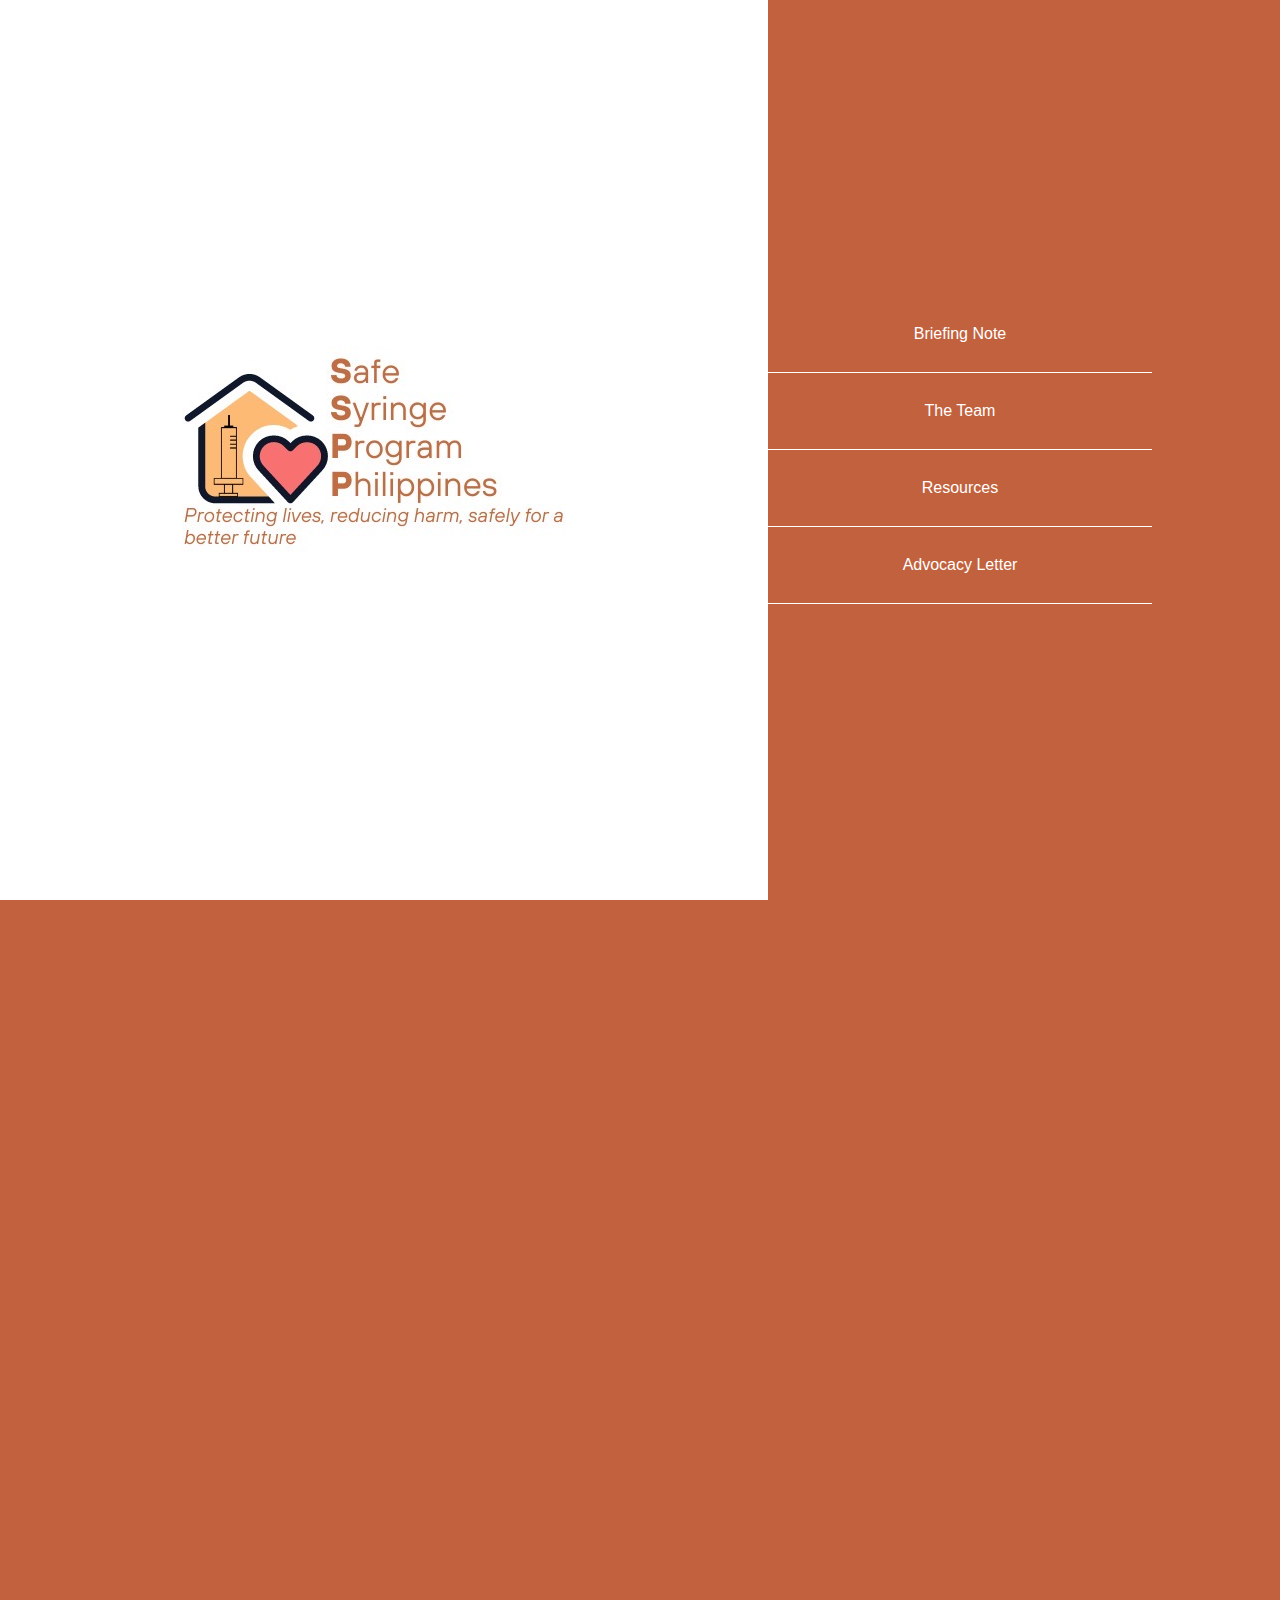
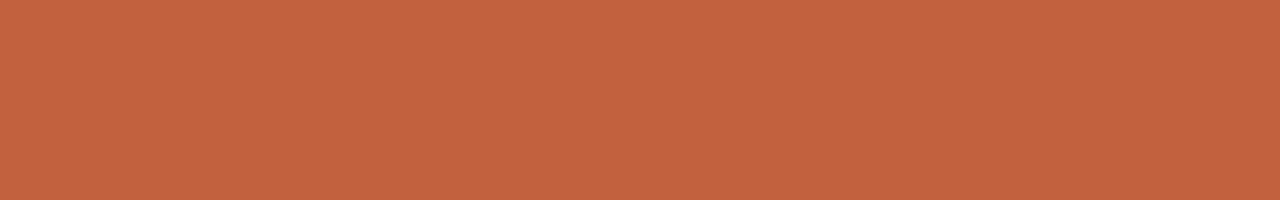
<file: sdg-website-static/index.html>
<!DOCTYPE html>
<html>
    <head>
        <title>Safe Syringe Program Philippines</title>
        <link href="./style.css" rel="stylesheet" />
    </head>

    <body>
        
        <section>
            <div class="container" id="container1">
                <img src="./logo.jpeg" />
            </div>
    
            <div class="container" id="container2">
                <div id="links">
    
                    <div class="link">
                        <a href="./proposal.html">Briefing Note</a>
                    </div>
    
                    <div class="link">
                        <a href="./team.html">The Team</a>
                    </div>
    
                    <div class="link">
                        <a href="./resources.html">Resources</a>
                    </div>
    
                    <div class="link">
                        <a href="./blog.html">Advocacy Letter</a>
                    </div>
                </div>
            </div>
        </section>

        <section>
            <div class="container" id="container3">
                <iframe src="https://www.youtube.com/embed/3QmvhlG5oIw" title="YouTube video player" frameborder="0" allow="accelerometer; autoplay; clipboard-write; encrypted-media; gyroscope; picture-in-picture; web-share" allowfullscreen></iframe>
            </div>
        </section>
    </body>
</html>
</file>
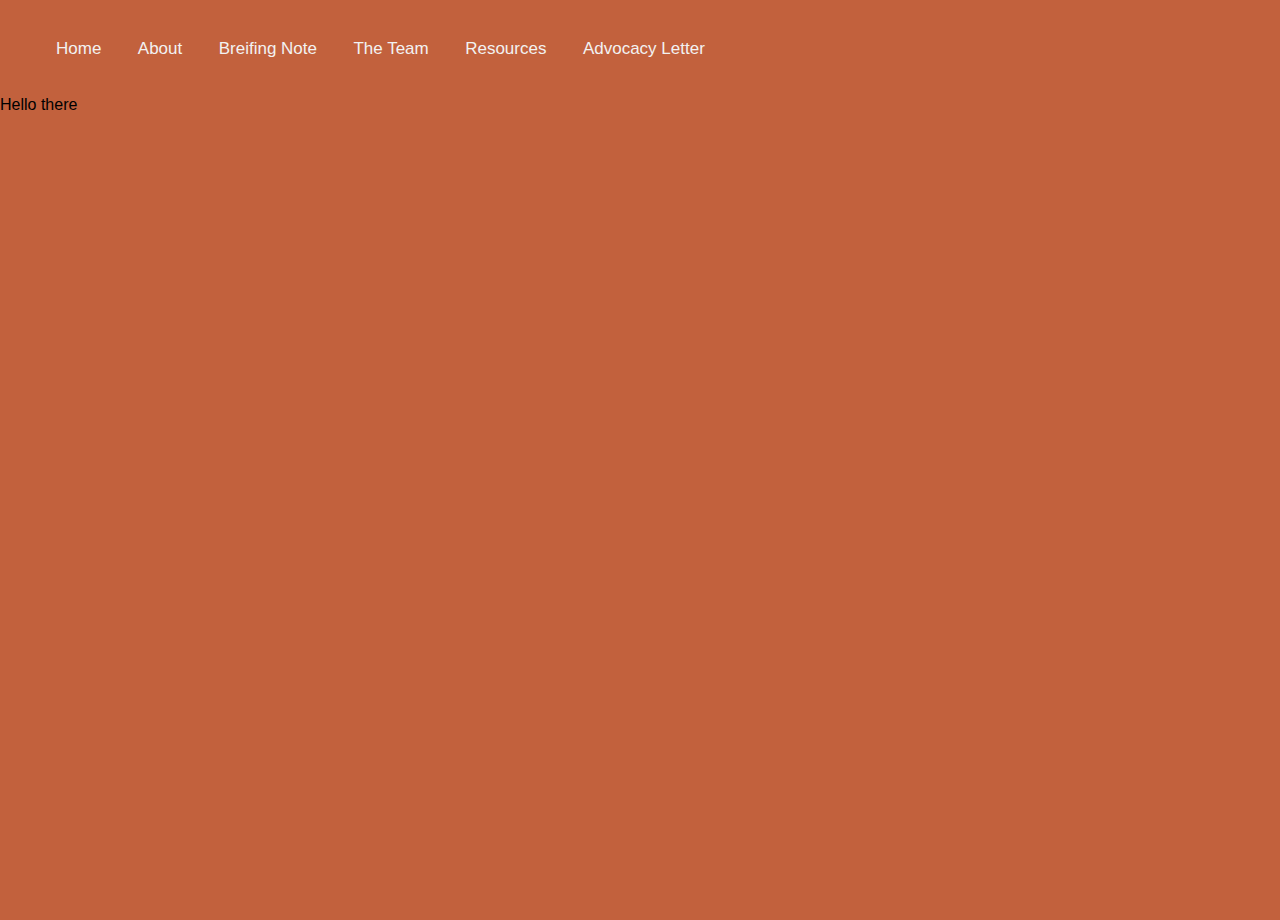
<file: sdg-website-static/about.html>
<!DOCTYPE html>
<html>
    <head>
        <title>Safe Syringe Program Philippines</title>
        <link href="./style.css" rel="stylesheet" />
    </head>

    <body>
      <div class="topnav">
        <a href="./index.html">Home</a>
        <a href="./about.html">About</a>
        <a href="./proposal.html">Breifing Note</a>
        <a href="./team.html">The Team</a>
        <a href="./resources.html">Resources</a>
        <a href="./blog.html">Advocacy Letter</a>
      </div>
  
      Hello there
    </body>

</html>
</file>
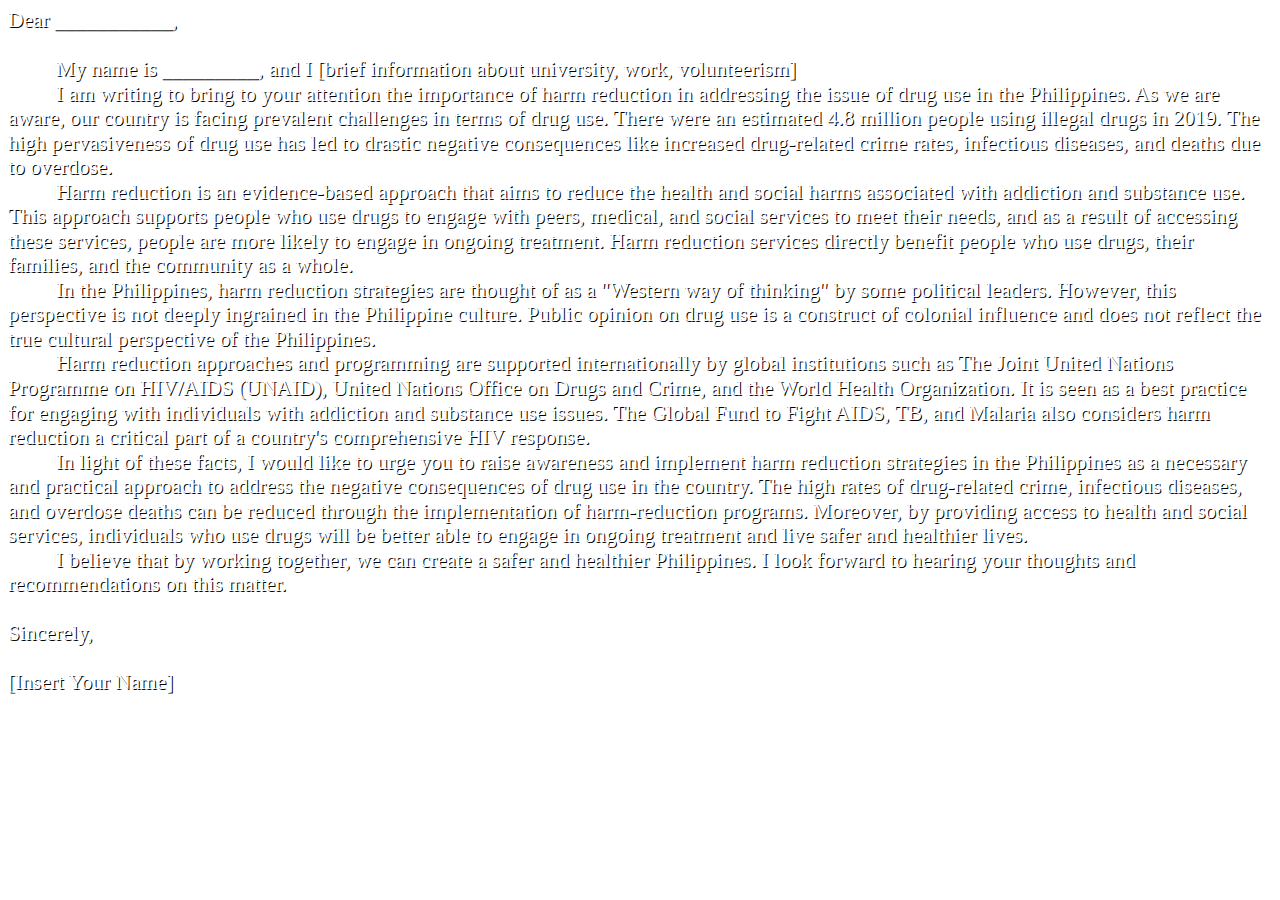
<file: sdg-website-static/Advocacy Letter.htm>
<html>

<head>
<meta http-equiv=Content-Type content="text/html; charset=windows-1252">
<meta name=Generator content="Microsoft Word 15 (filtered)">
<link href="https://fonts.cdnfonts.com/css/tt-commons" rel="stylesheet">
<style>
<!--
 /* Font Definitions */
 @import url('https://fonts.cdnfonts.com/css/tt-commons');
 @font-face
	{font-family:"Cambria Math";
	panose-1:2 4 5 3 5 4 6 3 2 4;}
 /* Style Definitions */
 p.MsoNormal, li.MsoNormal, div.MsoNormal
	{margin:0cm;
	line-height:115%;
	font-size:14.0pt;
	color: white;
	text-shadow: 1px 1px 0px black;
	font-family:"Arial",sans-serif;}
.MsoChpDefault
	{font-family:"Arial",sans-serif;}
.MsoPapDefault
	{line-height:115%;}
@page WordSection1
	{size:612.0pt 792.0pt;
	margin:72.0pt 72.0pt 72.0pt 72.0pt;}
div.WordSection1
	{page:WordSection1;}
 /* List Definitions */
 ol
	{margin-bottom:0cm;}
ul
	{margin-bottom:0cm;}
-->
</style>

</head>

<body lang=EN-CA style='word-wrap:break-word'>

<div class=WordSection1>

<p class=MsoNormal><span lang=EN style='font-size:16.0pt;line-height:115%;
font-family:"Times New Roman",serif'>Dear ___________,</span></p>

<p class=MsoNormal style='text-indent:36.0pt'><span lang=EN style='font-size:
16.0pt;line-height:115%;font-family:"Times New Roman",serif'>&nbsp;</span></p>

<p class=MsoNormal style='text-indent:36.0pt'><span lang=EN style='font-size:
16.0pt;line-height:115%;font-family:"Times New Roman",serif'>My name is
_________, and I [brief information about university, work, volunteerism]</span></p>

<p class=MsoNormal style='text-indent:36.0pt'><span lang=EN style='font-size:
16.0pt;line-height:115%;font-family:"Times New Roman",serif'>I am writing to
bring to your attention the importance of harm reduction in addressing the
issue of drug use in the Philippines. As we are aware, our country is facing
prevalent challenges in terms of drug use. There were an estimated 4.8 million
people using illegal drugs in 2019. The high pervasiveness of drug use has led
to drastic negative consequences like increased drug-related crime rates,
infectious diseases, and deaths due to overdose.</span></p>

<p class=MsoNormal style='text-indent:36.0pt'><span lang=EN style='font-size:
16.0pt;line-height:115%;font-family:"Times New Roman",serif'>Harm reduction is
an evidence-based approach that aims to reduce the health and social harms
associated with addiction and substance use. This approach supports people who
use drugs to engage with peers, medical, and social services to meet their
needs, and as a result of accessing these services, people are more likely to
engage in ongoing treatment. Harm reduction services directly benefit people
who use drugs, their families, and the community as a whole.</span></p>

<p class=MsoNormal style='text-indent:36.0pt'><span lang=EN style='font-size:
16.0pt;line-height:115%;font-family:"Times New Roman",serif'>In the
Philippines, harm reduction strategies are thought of as a "Western way of
thinking" by some political leaders. However, this perspective is not deeply
ingrained in the Philippine culture. Public opinion on drug use is a construct
of colonial influence and does not reflect the true cultural perspective of the
Philippines.</span></p>

<p class=MsoNormal style='text-indent:36.0pt'><span lang=EN style='font-size:
16.0pt;line-height:115%;font-family:"Times New Roman",serif'>Harm reduction
approaches and programming are supported internationally by global institutions
such as The Joint United Nations Programme on HIV/AIDS (UNAID), United Nations
Office on Drugs and Crime, and the World Health Organization. It is seen as a
best practice for engaging with individuals with addiction and substance use
issues. The Global Fund to Fight AIDS, TB, and Malaria also considers harm
reduction a critical part of a country's comprehensive HIV response.</span></p>

<p class=MsoNormal style='text-indent:36.0pt'><span lang=EN style='font-size:
16.0pt;line-height:115%;font-family:"Times New Roman",serif'>In light of these
facts, I would like to urge you to raise awareness and implement harm reduction
strategies in the Philippines as a necessary and practical approach to address
the negative consequences of drug use in the country. The high rates of
drug-related crime, infectious diseases, and overdose deaths can be reduced
through the implementation of harm-reduction programs. Moreover, by providing
access to health and social services, individuals who use drugs will be better
able to engage in ongoing treatment and live safer and healthier lives.</span></p>

<p class=MsoNormal style='text-indent:36.0pt'><span lang=EN style='font-size:
16.0pt;line-height:115%;font-family:"Times New Roman",serif'>I believe that by
working together, we can create a safer and healthier Philippines. I look
forward to hearing your thoughts and recommendations on this matter.</span></p>

<p class=MsoNormal><span lang=EN style='font-size:16.0pt;line-height:115%;
font-family:"Times New Roman",serif'>&nbsp;</span></p>

<p class=MsoNormal><span lang=EN style='font-size:16.0pt;line-height:115%;
font-family:"Times New Roman",serif'>Sincerely,</span></p>

<p class=MsoNormal><span lang=EN style='font-size:16.0pt;line-height:115%;
font-family:"Times New Roman",serif'>&nbsp;</span></p>

<p class=MsoNormal><span lang=EN style='font-size:16.0pt;line-height:115%;
font-family:"Times New Roman",serif'>[Insert Your Name]</span></p>

<p class=MsoNormal><span lang=EN style='font-size:12.0pt;line-height:115%;
font-family:"Times New Roman",serif'>&nbsp;</span></p>

<p class=MsoNormal><span lang=EN style='font-size:12.0pt;line-height:115%;
font-family:"Times New Roman",serif'>&nbsp;</span></p>

<p class=MsoNormal><span lang=EN>&nbsp;</span></p>

</div>

</body>

</html>
</file>
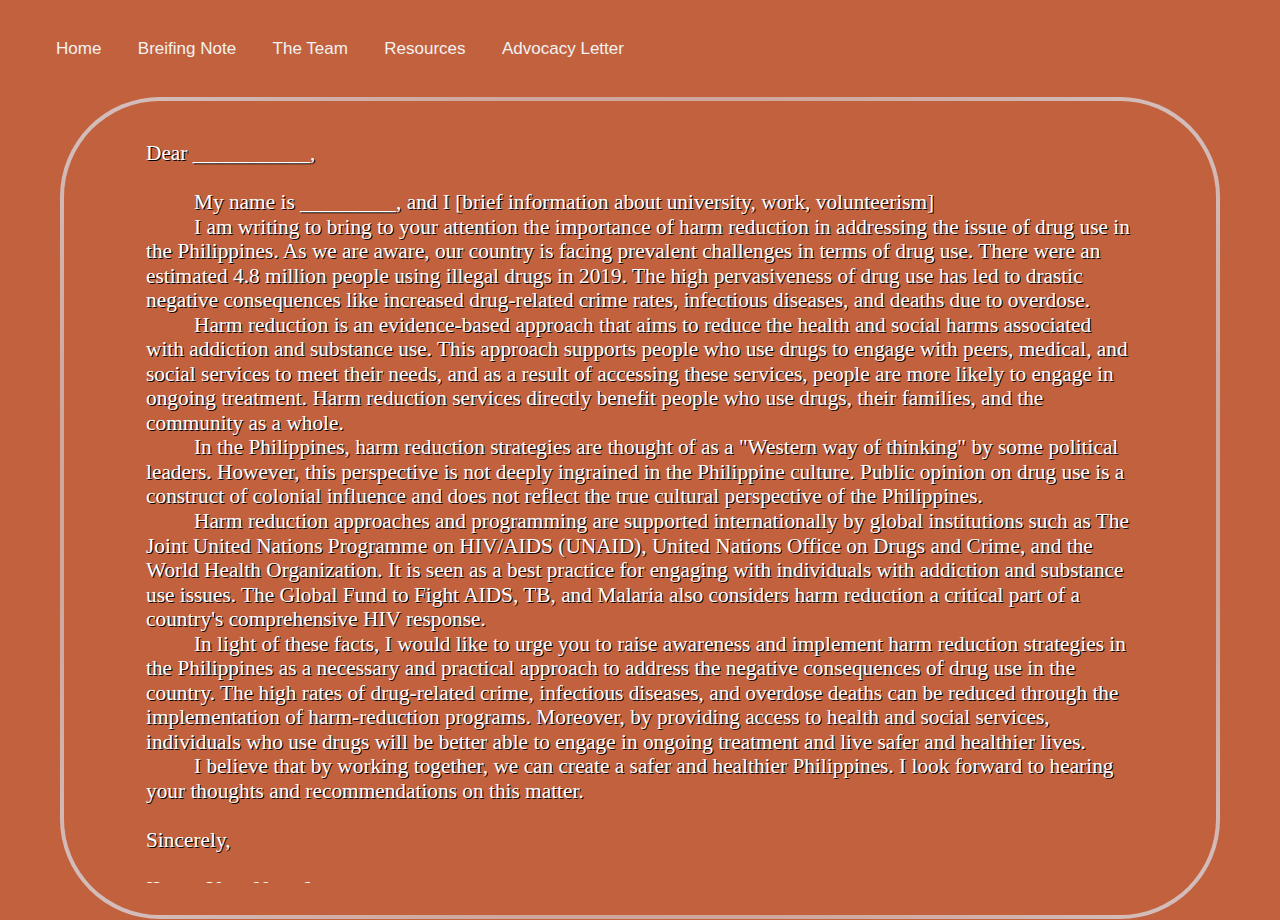
<file: sdg-website-static/blog.html>
<!DOCTYPE html>
<html>
    <head>
        <title>Safe Syringe Program Philippines</title>
        <link href="./style.css" rel="stylesheet" />
    </head>

    <body>
      <div class="topnav">
        <a href="./index.html">Home</a>
        <a href="./proposal.html">Breifing Note</a>
        <a href="./team.html">The Team</a>
        <a href="./resources.html">Resources</a>
        <a href="./blog.html">Advocacy Letter</a>
      </div>
  
      <div id="advo">
        <iframe src="./Advocacy Letter.htm" width="98%" height="750px" frameborder="0" scrolling="no"></iframe>
      </div>
    </body>

</html>
</file>
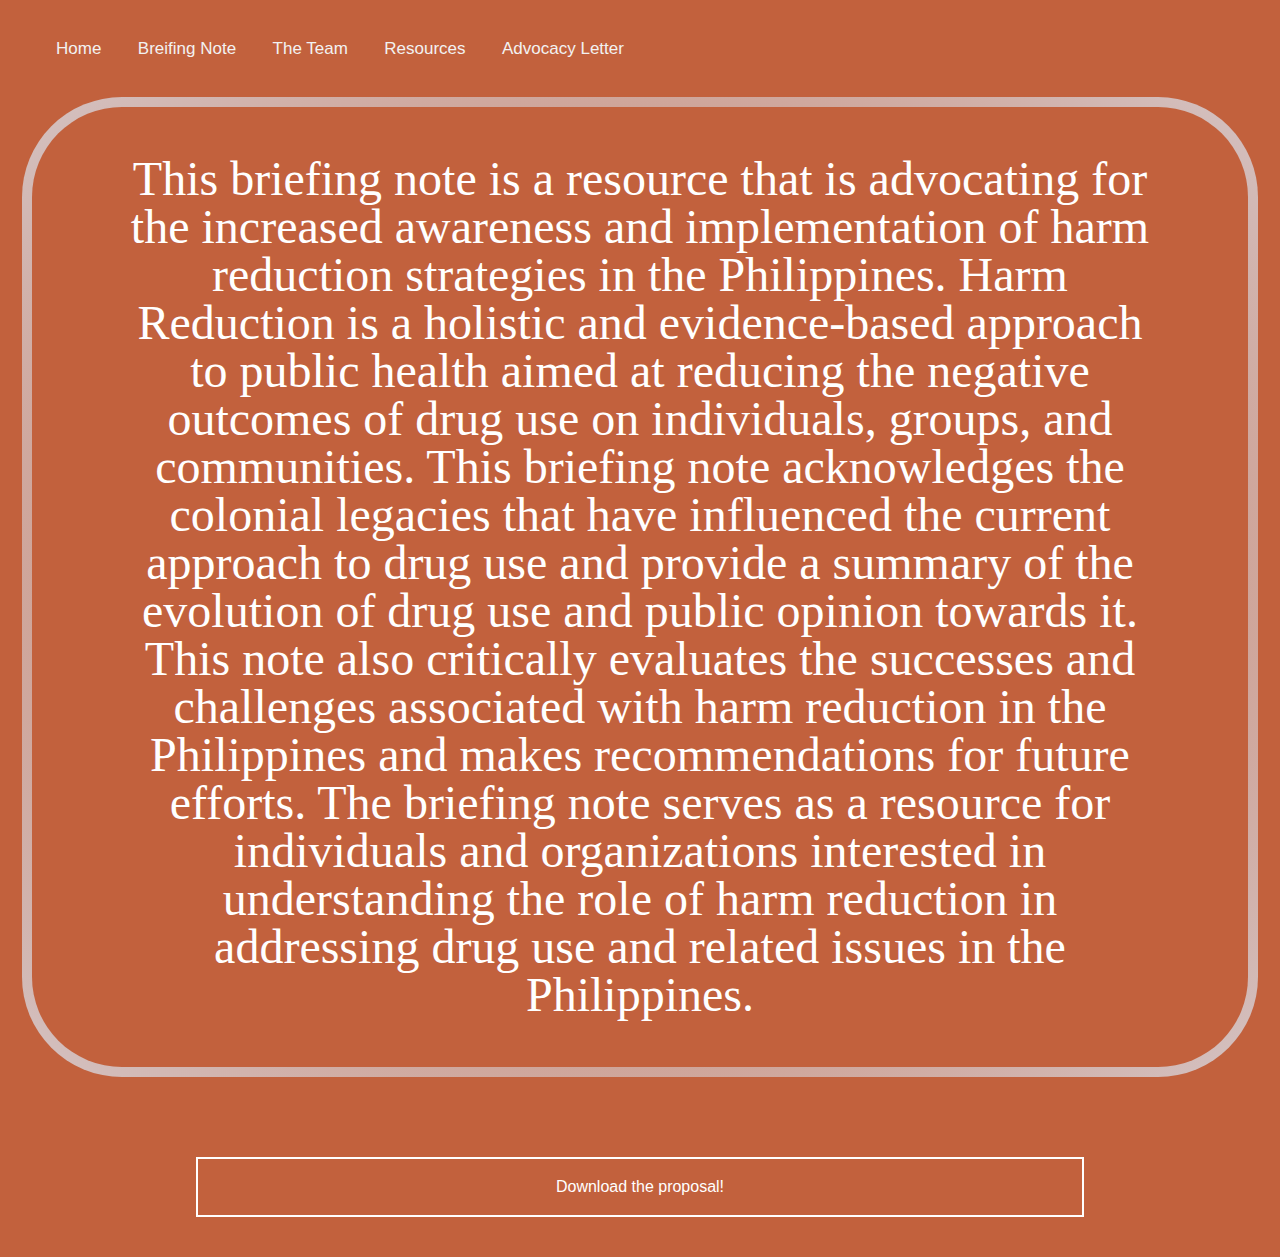
<file: sdg-website-static/proposal.html>
<!DOCTYPE html>
<html>
    <head>
        <title>Safe Syringe Program Philippines</title>
        <link href="./style.css" rel="stylesheet" />
    </head>

    <body>
      <div class="topnav">
        <a href="./index.html">Home</a>
        <a href="./proposal.html">Breifing Note</a>
        <a href="./team.html">The Team</a>
        <a href="./resources.html">Resources</a>
        <a href="./blog.html">Advocacy Letter</a>
      </div>

      
      <div id="prop">
        <p>
          This briefing note is a resource that is advocating for the increased awareness and implementation of harm reduction strategies in the Philippines. Harm Reduction is a holistic and evidence-based approach to public health aimed at reducing the negative outcomes of drug use on individuals, groups, and communities. This briefing note acknowledges the colonial legacies that have influenced the current approach to drug use and provide a summary of the evolution of drug use and public opinion towards it. This note also critically evaluates the successes and challenges associated with harm reduction in the Philippines and makes recommendations for future efforts. The briefing note serves as a resource for individuals and organizations interested in understanding the role of harm reduction in addressing drug use and related issues in the Philippines.
        </p>
      </div>

      <section>
        <a target="_blank" id="downloadLink" class="link" href="Harm Reduction in the Philippines (1).pdf">Download the proposal!</a>
      </section>
    </body>
</html>
</file>
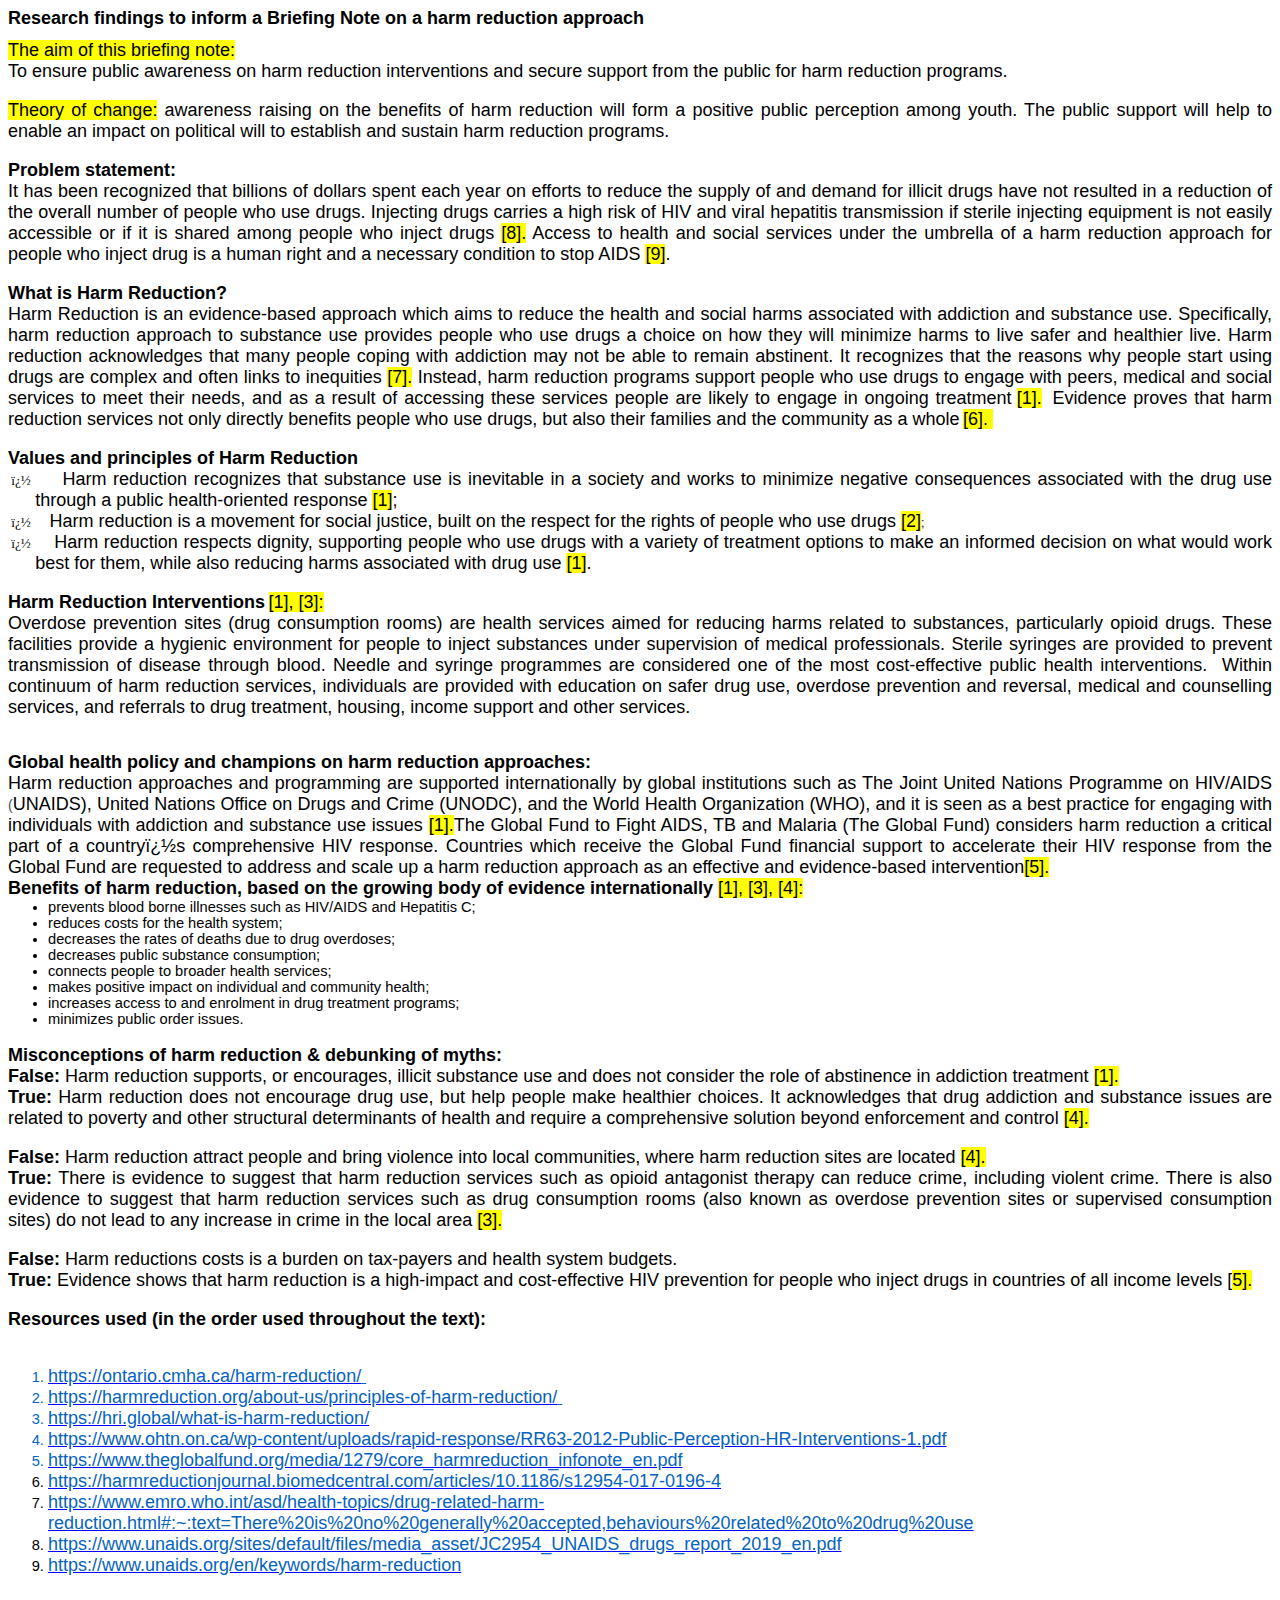
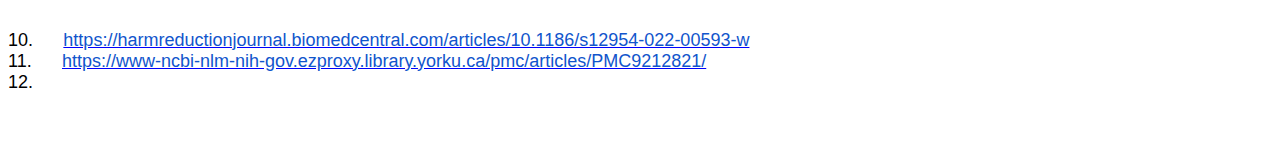
<file: sdg-website-static/snip.htm>
<html>

<head>
<meta http-equiv=Content-Type content="text/html; charset=windows-1252">
<meta name=Generator content="Microsoft Word 15 (filtered)">
<style>
<!--
 /* Font Definitions */
 @font-face
	{font-family:Wingdings;
	panose-1:5 0 0 0 0 0 0 0 0 0;}
@font-face
	{font-family:"Cambria Math";
	panose-1:2 4 5 3 5 4 6 3 2 4;}
@font-face
	{font-family:Calibri;
	panose-1:2 15 5 2 2 2 4 3 2 4;}
 /* Style Definitions */

 * {
    font-size: large;
 }
 p.MsoNormal, li.MsoNormal, div.MsoNormal
	{margin-top:0cm;
	margin-right:0cm;
	margin-bottom:8.0pt;
	margin-left:0cm;
	line-height:107%;
	font-size:11.0pt;
	font-family:"Calibri",sans-serif;}
.MsoChpDefault
	{font-family:"Calibri",sans-serif;}
.MsoPapDefault
	{margin-bottom:8.0pt;
	line-height:107%;}
@page WordSection1
	{size:612.0pt 792.0pt;
	margin:72.0pt 72.0pt 72.0pt 72.0pt;}
div.WordSection1
	{page:WordSection1;}
 /* List Definitions */
 ol
	{margin-bottom:0cm;}
ul
	{margin-bottom:0cm;}
-->
</style>

</head>

<body lang=EN-CA link=blue vlink="#954F72" style='word-wrap:break-word'>

<div class=WordSection1>

<p class=MsoNormal style='line-height:normal'><b><span style='color:black'>Research
findings to inform a Briefing Note on a harm reduction approach</span></b></p>

<p class=MsoNormal style='margin-bottom:0cm;text-align:justify;line-height:
normal'><span style='color:black;background:yellow'>The aim of this briefing
note:</span></p>

<p class=MsoNormal style='margin-bottom:0cm;text-align:justify;line-height:
normal'><span style='color:black'>To ensure public awareness on harm reduction
interventions and secure support from the public for harm reduction
programs.&nbsp;</span></p>

<p class=MsoNormal style='margin-bottom:0cm;line-height:normal'><span
style='font-size:12.0pt;font-family:"Times New Roman",serif'>&nbsp;</span></p>

<p class=MsoNormal style='margin-bottom:0cm;text-align:justify;line-height:
normal'><span style='color:black;background:yellow'>Theory of change:</span><span
style='color:black'> awareness raising on the benefits of harm reduction will
form a positive public perception among youth. The public support will help to
enable an impact on political will to establish and sustain harm reduction
programs.&nbsp;</span></p>

<p class=MsoNormal style='margin-bottom:0cm;line-height:normal'><span
style='font-size:12.0pt;font-family:"Times New Roman",serif'>&nbsp;</span></p>

<p class=MsoNormal style='margin-bottom:0cm;line-height:normal'><b><span
style='color:black'>Problem statement:</span></b></p>

<p class=MsoNormal style='margin-bottom:0cm;text-align:justify;line-height:
normal'><span style='color:black'>It has been recognized that billions of
dollars spent each year on efforts to reduce the supply of and demand for
illicit drugs have not resulted in a reduction of the overall number of people
who use drugs. Injecting drugs carries a high risk of HIV and viral hepatitis
transmission if sterile injecting equipment is not easily accessible or if it
is shared among people who inject drugs <span style='background:yellow'>[8].</span>
Access to health and social services under the umbrella of a harm reduction
approach for people who inject drug is a human right and a necessary condition
to stop AIDS <span style='background:yellow'>[9]</span>.</span></p>

<p class=MsoNormal style='margin-bottom:0cm;line-height:normal'><span
style='font-size:12.0pt;font-family:"Times New Roman",serif'>&nbsp;</span></p>

<p class=MsoNormal style='margin-bottom:0cm;line-height:normal'><b><span
style='color:black'>What is Harm Reduction?</span></b></p>

<p class=MsoNormal style='margin-bottom:0cm;text-align:justify;line-height:
normal'><span style='color:black'>Harm Reduction is an evidence-based approach
which aims to reduce the health and social harms associated with addiction and
substance use. Specifically, harm reduction approach to substance use provides
people who use drugs a choice on how they will minimize harms to live safer and
healthier live. Harm reduction acknowledges that many people coping with
addiction may not be able to remain abstinent. It recognizes that the reasons
why people start using drugs are complex and often links to inequities <span
style='background:yellow'>[7].</span> Instead, harm reduction programs support
people who use drugs to engage with peers, medical and social services to meet
their needs, and as a result of accessing these services people are likely to
engage in ongoing treatment</span><span style='font-size:9.5pt;font-family:
"Arial",sans-serif;color:black'> </span><span style='color:black;background:
yellow'>[1].</span><span style='font-size:9.5pt;font-family:"Arial",sans-serif;
color:black'>&nbsp; </span><span style='color:black'>Evidence proves that harm
reduction services not only directly benefits people who use drugs, but also
their families and the community as a whole</span><span style='font-size:9.5pt;
font-family:"Arial",sans-serif;color:black'> </span><span style='color:black;
background:yellow'>[6].&nbsp;</span></p>

<p class=MsoNormal style='margin-bottom:0cm;line-height:normal'><span
style='font-size:12.0pt;font-family:"Times New Roman",serif'>&nbsp;</span></p>

<p class=MsoNormal style='margin-bottom:0cm;line-height:normal'><b><span
style='color:black'>Values and principles of Harm Reduction</span></b><span
style='font-size:9.5pt;font-family:"Arial",sans-serif;color:black'>&nbsp;</span></p>

<p class=MsoNormal style='margin-top:0cm;margin-right:0cm;margin-bottom:0cm;
margin-left:20.4pt;text-align:justify;text-indent:-18.0pt;line-height:normal;
vertical-align:baseline'><span style='font-size:10.0pt;font-family:Symbol;
color:black'>�<span style='font:7.0pt "Times New Roman"'>&nbsp;&nbsp;&nbsp;&nbsp;&nbsp;&nbsp;&nbsp;
</span></span><span style='color:black'>Harm reduction recognizes that
substance use is inevitable in a society and works to minimize negative
consequences associated with the drug use through a public health-oriented
response <span style='background:yellow'>[1]</span>;</span></p>

<p class=MsoNormal style='margin-top:0cm;margin-right:0cm;margin-bottom:0cm;
margin-left:20.4pt;text-align:justify;text-indent:-18.0pt;line-height:normal;
vertical-align:baseline'><span style='font-size:10.0pt;font-family:Symbol;
color:black'>�<span style='font:7.0pt "Times New Roman"'>&nbsp;&nbsp;&nbsp;&nbsp;&nbsp;&nbsp;&nbsp;
</span></span><span style='color:black'>Harm reduction is a movement for social
justice, built on the respect for the rights of people who use drugs <span
style='background:yellow'>[2]</span></span><span style='font-size:9.5pt;
font-family:"Arial",sans-serif;color:black'>;&nbsp;</span></p>

<p class=MsoNormal style='margin-top:0cm;margin-right:0cm;margin-bottom:0cm;
margin-left:20.4pt;text-align:justify;text-indent:-18.0pt;line-height:normal;
vertical-align:baseline'><span style='font-size:10.0pt;font-family:Symbol;
color:black'>�<span style='font:7.0pt "Times New Roman"'>&nbsp;&nbsp;&nbsp;&nbsp;&nbsp;&nbsp;&nbsp;
</span></span><span style='color:black'>Harm reduction respects dignity,
supporting people who use drugs with a variety of treatment options to make an
informed decision on what would work best for them, while also reducing harms
associated with drug use <span style='background:yellow'>[1]</span>.</span></p>

<p class=MsoNormal style='margin-bottom:0cm;line-height:normal'><span
style='font-size:12.0pt;font-family:"Times New Roman",serif'>&nbsp;</span></p>

<p class=MsoNormal style='margin-bottom:0cm;line-height:normal'><b><span
style='color:black'>Harm Reduction Interventions</span></b><span
style='font-size:9.5pt;font-family:"Arial",sans-serif;color:black'> </span><span
style='color:black;background:yellow'>[1], [3]:</span></p>

<p class=MsoNormal style='margin-bottom:0cm;text-align:justify;line-height:
normal'><span style='color:black'>Overdose prevention sites (drug consumption
rooms) are health services aimed for reducing harms related to substances,
particularly opioid drugs. These facilities provide a hygienic environment for
people to inject substances under supervision of medical professionals. Sterile
syringes are provided to prevent transmission of disease through blood. Needle
and syringe programmes are considered one of the most cost-effective public
health interventions.&nbsp; Within continuum of harm reduction services,
individuals are provided with education on safer drug use, overdose prevention
and reversal, medical and counselling services, and referrals to drug
treatment, housing, income support and other services.&nbsp;</span></p>

<p class=MsoNormal style='margin-bottom:12.0pt;line-height:normal'><span
style='font-size:12.0pt;font-family:"Times New Roman",serif'>&nbsp;</span></p>

<p class=MsoNormal style='margin-bottom:0cm;text-align:justify;line-height:
normal'><b><span style='color:black'>Global health policy and champions on harm
reduction approaches:</span></b></p>

<p class=MsoNormal style='margin-bottom:0cm;text-align:justify;line-height:
normal;background:white'><span style='color:black'>Harm reduction approaches
and programming are supported internationally by global institutions such as
The Joint United Nations Programme on HIV/AIDS</span><span style='font-size:
10.5pt;font-family:"Arial",sans-serif;color:#4D5156;background:white'> (</span><span
style='color:black'>UNAIDS), United Nations Office on Drugs and Crime (UNODC),
and the World Health Organization (WHO), and it is seen as a best practice for
engaging with individuals with addiction and substance use issues <span
style='background:yellow'>[1].</span>The Global Fund to Fight AIDS, TB and
Malaria (The Global Fund) considers harm reduction a critical part of a
country�s comprehensive HIV response. Countries which receive the Global Fund
financial support to accelerate their HIV response from the Global Fund are
requested to address and scale up a harm reduction approach as an effective and
evidence-based intervention<span style='background:yellow'>[5].</span></span></p>

<p class=MsoNormal style='margin-bottom:0cm;line-height:normal'><b><span
style='color:black'>Benefits of harm reduction, based on the growing body of
evidence internationally </span></b><span style='color:black;background:yellow'>[1],
[3], [4]:</span></p>

<ul style='margin-top:0cm' type=disc>
 <li class=MsoNormal style='color:black;margin-bottom:0cm;line-height:normal;
     vertical-align:baseline'>prevents blood borne illnesses such as HIV/AIDS
     and Hepatitis C;</li>
 <li class=MsoNormal style='color:black;margin-bottom:0cm;line-height:normal;
     vertical-align:baseline'>reduces costs for the health system;</li>
 <li class=MsoNormal style='color:black;margin-bottom:0cm;line-height:normal;
     vertical-align:baseline'>decreases the rates of deaths due to drug
     overdoses;</li>
 <li class=MsoNormal style='color:black;margin-bottom:0cm;line-height:normal;
     vertical-align:baseline'>decreases public substance consumption;</li>
 <li class=MsoNormal style='color:black;margin-bottom:0cm;line-height:normal;
     vertical-align:baseline'>connects people to broader health services;</li>
 <li class=MsoNormal style='color:black;margin-bottom:0cm;line-height:normal;
     vertical-align:baseline'>makes positive impact on individual and community
     health;</li>
 <li class=MsoNormal style='color:black;margin-bottom:0cm;line-height:normal;
     vertical-align:baseline'>increases access to and enrolment in drug
     treatment programs;</li>
 <li class=MsoNormal style='color:black;margin-bottom:0cm;line-height:normal;
     vertical-align:baseline'>minimizes public order issues.</li>
</ul>

<p class=MsoNormal style='margin-bottom:0cm;line-height:normal'><span
style='font-size:12.0pt;font-family:"Times New Roman",serif'>&nbsp;</span></p>

<p class=MsoNormal style='margin-bottom:0cm;line-height:normal'><b><span
style='color:black'>Misconceptions of harm reduction &amp; debunking of myths:</span></b></p>

<p class=MsoNormal style='margin-bottom:0cm;text-align:justify;line-height:
normal'><b><span style='color:black'>False:</span></b><span style='color:black'>
Harm reduction supports, or encourages, illicit substance use and does not
consider the role of abstinence in addiction treatment <span style='background:
yellow'>[1].</span>&nbsp;</span></p>

<p class=MsoNormal style='margin-bottom:0cm;text-align:justify;line-height:
normal'><b><span style='color:black'>True:</span></b><span style='color:black'>
Harm reduction does not encourage drug use, but help people make healthier
choices. It acknowledges that drug addiction and substance issues are related
to poverty and other structural determinants of health and require a
comprehensive solution beyond enforcement and control <span style='background:
yellow'>[4].</span>&nbsp;</span></p>

<p class=MsoNormal style='margin-bottom:0cm;line-height:normal'><span
style='font-size:12.0pt;font-family:"Times New Roman",serif'>&nbsp;</span></p>

<p class=MsoNormal style='margin-bottom:0cm;text-align:justify;line-height:
normal'><b><span style='color:black'>False:</span></b><span style='color:black'>
Harm reduction attract people and bring violence into local communities, where
harm reduction sites are located<b> </b><span style='background:yellow'>[4].</span><b>&nbsp;</b></span></p>

<p class=MsoNormal style='margin-bottom:0cm;text-align:justify;line-height:
normal'><b><span style='color:black'>True:</span></b><span style='color:black'>
There is evidence to suggest that harm reduction services such as opioid
antagonist therapy can reduce crime, including violent crime. There is also
evidence to suggest that harm reduction services such as drug consumption rooms
(also known as overdose prevention sites or supervised consumption sites) do not
lead to any increase in crime in the local area <span style='background:yellow'>[3].</span></span></p>

<p class=MsoNormal style='margin-bottom:0cm;line-height:normal'><span
style='font-size:12.0pt;font-family:"Times New Roman",serif'>&nbsp;</span></p>

<p class=MsoNormal style='margin-bottom:0cm;text-align:justify;line-height:
normal'><b><span style='color:black'>False:</span></b><span style='color:black'>
Harm reductions costs is a burden on tax-payers and health system
budgets.&nbsp;</span></p>

<p class=MsoNormal style='margin-bottom:0cm;text-align:justify;line-height:
normal'><b><span style='color:black'>True:</span></b><span style='color:black'>
Evidence shows that harm reduction is a high-impact and cost-effective HIV
prevention for people who inject drugs in countries of all income levels [<span
style='background:yellow'>5].</span></span></p>

<p class=MsoNormal style='margin-bottom:0cm;line-height:normal'><span
style='font-size:12.0pt;font-family:"Times New Roman",serif'>&nbsp;</span></p>

<p class=MsoNormal style='margin-bottom:0cm;line-height:normal'><b><span
style='color:black'>Resources used (in the order used throughout the text):</span></b></p>

<p class=MsoNormal style='margin-bottom:0cm;line-height:normal'><span
style='font-size:12.0pt;font-family:"Times New Roman",serif'><br>
<br>
</span></p>

<ol style='margin-top:0cm' start=1 type=1>
 <li class=MsoNormal style='color:#0563C1;margin-bottom:0cm;line-height:normal;
     vertical-align:baseline'><span style='color:windowtext'><a
     href="https://ontario.cmha.ca/harm-reduction/"><span style='color:#0563C1'>https://ontario.cmha.ca/harm-reduction/</span></a></span><u>&nbsp;</u></li>
 <li class=MsoNormal style='color:#0563C1;margin-bottom:0cm;line-height:normal;
     vertical-align:baseline'><span style='color:windowtext'><a
     href="https://harmreduction.org/about-us/principles-of-harm-reduction/"><span
     style='color:#0563C1'>https://harmreduction.org/about-us/principles-of-harm-reduction/</span></a></span><u>&nbsp;</u></li>
 <li class=MsoNormal style='color:#0563C1;margin-bottom:0cm;line-height:normal;
     vertical-align:baseline'><span style='color:windowtext'><a
     href="https://hri.global/what-is-harm-reduction/"><span style='color:#0563C1'>https://hri.global/what-is-harm-reduction/</span></a></span></li>
 <li class=MsoNormal style='color:#0563C1;margin-bottom:0cm;line-height:normal;
     vertical-align:baseline'><span style='color:windowtext'><a
     href="https://www.ohtn.on.ca/wp-content/uploads/rapid-response/RR63-2012-Public-Perception-HR-Interventions-1.pdf"><span
     style='color:#0563C1'>https://www.ohtn.on.ca/wp-content/uploads/rapid-response/RR63-2012-Public-Perception-HR-Interventions-1.pdf</span></a></span></li>
 <li class=MsoNormal style='color:#0563C1;margin-bottom:0cm;line-height:normal;
     vertical-align:baseline'><span style='color:windowtext'><a
     href="https://www.theglobalfund.org/media/1279/core_harmreduction_infonote_en.pdf"><span
     style='color:#0563C1'>https://www.theglobalfund.org/media/1279/core_harmreduction_infonote_en.pdf</span></a></span></li>
 <li class=MsoNormal style='color:black;margin-bottom:0cm;line-height:normal;
     vertical-align:baseline'><span style='color:windowtext'><a
     href="https://harmreductionjournal.biomedcentral.com/articles/10.1186/s12954-017-0196-4"><span
     style='color:#0563C1'>https://harmreductionjournal.biomedcentral.com/articles/10.1186/s12954-017-0196-4</span></a></span></li>
 <li class=MsoNormal style='color:black;margin-bottom:0cm;line-height:normal;
     vertical-align:baseline'><span style='color:windowtext'><a
     href="https://www.emro.who.int/asd/health-topics/drug-related-harm-reduction.html#:~:text=There%20is%20no%20generally%20accepted,behaviours%20related%20to%20drug%20use"><span
     style='color:#0563C1'>https://www.emro.who.int/asd/health-topics/drug-related-harm-reduction.html#:~:text=There%20is%20no%20generally%20accepted,behaviours%20related%20to%20drug%20use</span></a></span>&nbsp;</li>
 <li class=MsoNormal style='color:black;margin-bottom:0cm;line-height:normal;
     vertical-align:baseline'><span style='color:windowtext'><a
     href="https://www.unaids.org/sites/default/files/media_asset/JC2954_UNAIDS_drugs_report_2019_en.pdf"><span
     style='color:#0563C1'>https://www.unaids.org/sites/default/files/media_asset/JC2954_UNAIDS_drugs_report_2019_en.pdf</span></a></span>&nbsp;</li>
 <li class=MsoNormal style='color:black;margin-bottom:0cm;line-height:normal;
     vertical-align:baseline'><span style='color:windowtext'><a
     href="https://www.unaids.org/en/keywords/harm-reduction"><span
     style='color:#0563C1'>https://www.unaids.org/en/keywords/harm-reduction</span></a></span>&nbsp;</li>
</ol>

<p class=MsoNormal style='margin-bottom:0cm;line-height:normal'><span
style='font-size:12.0pt;font-family:"Times New Roman",serif'><br>
<br>
<br>
</span></p>

<p class=MsoNormal style='margin:0cm;text-indent:0cm;line-height:normal;
vertical-align:baseline'><span style='color:black'>10.<span style='font:7.0pt "Times New Roman"'>&nbsp;&nbsp;&nbsp;&nbsp;&nbsp;&nbsp;&nbsp;&nbsp;&nbsp;&nbsp;&nbsp;&nbsp;
</span></span><a
href="https://harmreductionjournal.biomedcentral.com/articles/10.1186/s12954-022-00593-w"><span
style='color:#1155CC'>https://harmreductionjournal.biomedcentral.com/articles/10.1186/s12954-022-00593-w</span></a></p>

<p class=MsoNormal style='margin:0cm;text-indent:0cm;line-height:normal;
vertical-align:baseline'><span style='color:black'>11.<span style='font:7.0pt "Times New Roman"'>&nbsp;&nbsp;&nbsp;&nbsp;&nbsp;&nbsp;&nbsp;&nbsp;&nbsp;&nbsp;&nbsp;&nbsp;
</span></span><a
href="https://www-ncbi-nlm-nih-gov.ezproxy.library.yorku.ca/pmc/articles/PMC9212821/"><span
style='color:#1155CC'>https://www-ncbi-nlm-nih-gov.ezproxy.library.yorku.ca/pmc/articles/PMC9212821/</span></a></p>

<p class=MsoNormal style='margin-left:0cm;text-indent:0cm;line-height:normal;
vertical-align:baseline'><span style='color:black'>12.<span style='font:7.0pt "Times New Roman"'>&nbsp;&nbsp;&nbsp;&nbsp;&nbsp;&nbsp;&nbsp;&nbsp;&nbsp;&nbsp;&nbsp;&nbsp;
</span></span><span style='color:black'>&nbsp;</span></p>

<p class=MsoNormal><span style='font-size:12.0pt;line-height:107%;font-family:
"Times New Roman",serif'><br>
<br>
</span></p>

</div>

</body>

</html>
</file>
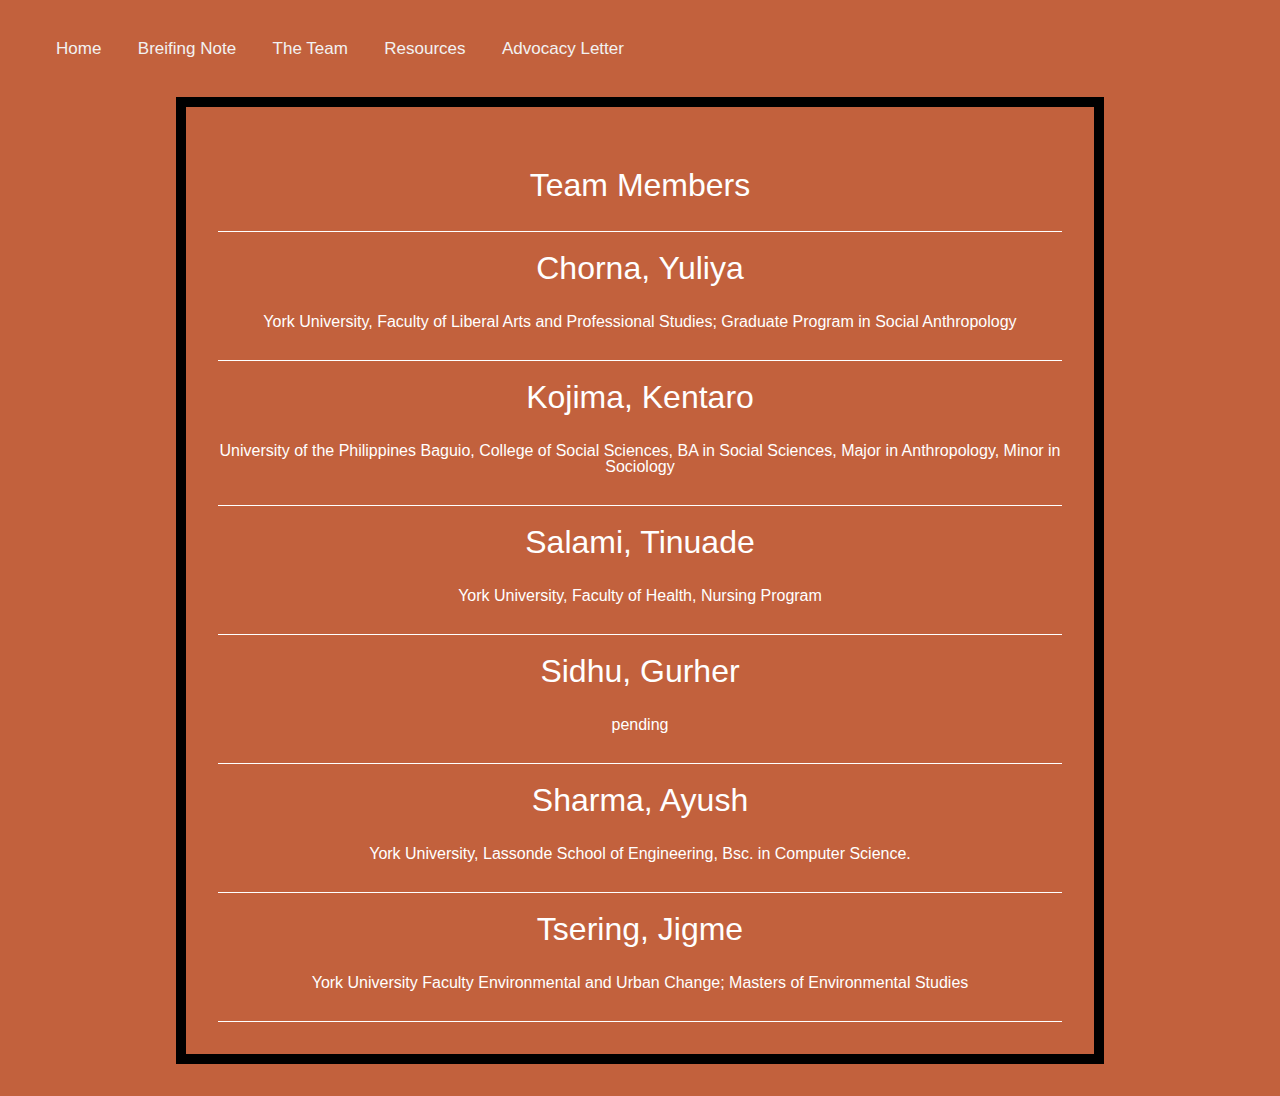
<file: sdg-website-static/team.html>
<!DOCTYPE html>
<html>
    <head>
        <title>Safe Syringe Program Philippines</title>
        <link href="./style.css" rel="stylesheet" />
    </head>

    <div class="topnav">
      <a href="./index.html">Home</a>
      <a href="./proposal.html">Breifing Note</a>
      <a href="./team.html">The Team</a>
      <a href="./resources.html">Resources</a>
      <a href="./blog.html">Advocacy Letter</a>
    </div>

    <div id="members">
      <h2 class="link">Team Members</h2>
      
      <div>
        <h3 class="stdName">
          Chorna, Yuliya
        </h3>

        <p class="insInfo">
          York University, Faculty of Liberal Arts and Professional Studies; Graduate Program in Social Anthropology
        </p>
      </div>

      <div>
        <h3 class="stdName">
          Kojima, Kentaro
        </h3>

        <p class="insInfo">
          University of the Philippines Baguio, College of Social Sciences, BA in Social Sciences, Major in Anthropology, Minor in Sociology
        </p>
      </div>
      
      <div>
        <h3 class="stdName">
          Salami, Tinuade
        </h3>

        <p class="insInfo">
          York University, Faculty of   Health, Nursing Program
        </p>
      </div>

      <div>
        <h3 class="stdName">
          Sidhu, Gurher
        </h3>

        <p class="insInfo">
          pending
        </p>
      </div>

      <div>
        <h3 class="stdName">
          Sharma, Ayush
        </h3>

        <p class="insInfo">
          York University, Lassonde School of Engineering, Bsc. in Computer Science.
        </p>
      </div>

      <div>
        <h3 class="stdName">
          Tsering, Jigme
        </h3>

        <p class="insInfo">
          York University Faculty Environmental and Urban Change; Masters of Environmental Studies 
        </p>
      </div>
    </div>
  </>
</html>
</file>
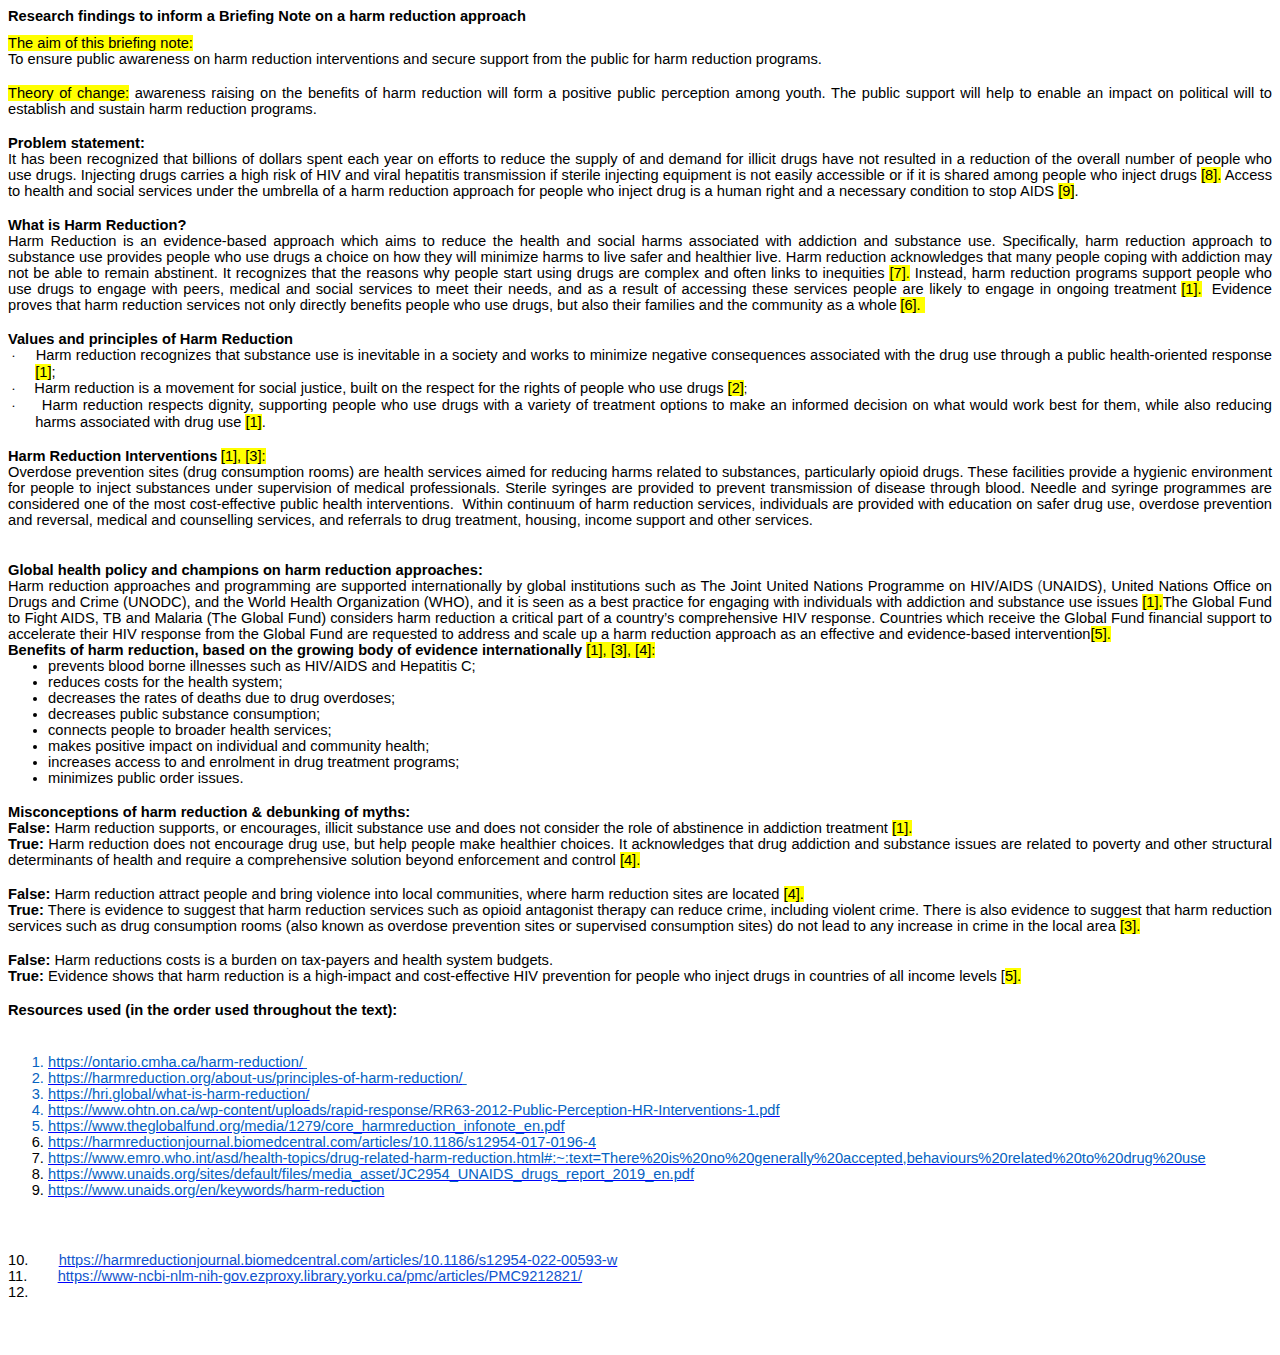
<file: sdg-website-react/src/snippet.htm>
<html>

<head>
<meta http-equiv=Content-Type content="text/html; charset=windows-1252">
<meta name=Generator content="Microsoft Word 15 (filtered)">
<style>
<!--
 /* Font Definitions */
 @font-face
	{font-family:Wingdings;
	panose-1:5 0 0 0 0 0 0 0 0 0;}
@font-face
	{font-family:"Cambria Math";
	panose-1:2 4 5 3 5 4 6 3 2 4;}
@font-face
	{font-family:Calibri;
	panose-1:2 15 5 2 2 2 4 3 2 4;}
 /* Style Definitions */
 p.MsoNormal, li.MsoNormal, div.MsoNormal
	{margin-top:0cm;
	margin-right:0cm;
	margin-bottom:8.0pt;
	margin-left:0cm;
	line-height:107%;
	font-size:11.0pt;
	font-family:"Calibri",sans-serif;}
.MsoChpDefault
	{font-family:"Calibri",sans-serif;}
.MsoPapDefault
	{margin-bottom:8.0pt;
	line-height:107%;}
@page WordSection1
	{size:612.0pt 792.0pt;
	margin:72.0pt 72.0pt 72.0pt 72.0pt;}
div.WordSection1
	{page:WordSection1;}
 /* List Definitions */
 ol
	{margin-bottom:0cm;}
ul
	{margin-bottom:0cm;}
-->
</style>

</head>

<body lang=EN-CA link=blue vlink="#954F72" style='word-wrap:break-word'>

<div class=WordSection1>

<p class=MsoNormal style='line-height:normal'><b><span style='color:black'>Research
findings to inform a Briefing Note on a harm reduction approach</span></b></p>

<p class=MsoNormal style='margin-bottom:0cm;text-align:justify;line-height:
normal'><span style='color:black;background:yellow'>The aim of this briefing
note:</span></p>

<p class=MsoNormal style='margin-bottom:0cm;text-align:justify;line-height:
normal'><span style='color:black'>To ensure public awareness on harm reduction
interventions and secure support from the public for harm reduction
programs.&nbsp;</span></p>

<p class=MsoNormal style='margin-bottom:0cm;line-height:normal'><span
style='font-size:12.0pt;font-family:"Times New Roman",serif'>&nbsp;</span></p>

<p class=MsoNormal style='margin-bottom:0cm;text-align:justify;line-height:
normal'><span style='color:black;background:yellow'>Theory of change:</span><span
style='color:black'> awareness raising on the benefits of harm reduction will
form a positive public perception among youth. The public support will help to
enable an impact on political will to establish and sustain harm reduction
programs.&nbsp;</span></p>

<p class=MsoNormal style='margin-bottom:0cm;line-height:normal'><span
style='font-size:12.0pt;font-family:"Times New Roman",serif'>&nbsp;</span></p>

<p class=MsoNormal style='margin-bottom:0cm;line-height:normal'><b><span
style='color:black'>Problem statement:</span></b></p>

<p class=MsoNormal style='margin-bottom:0cm;text-align:justify;line-height:
normal'><span style='color:black'>It has been recognized that billions of
dollars spent each year on efforts to reduce the supply of and demand for
illicit drugs have not resulted in a reduction of the overall number of people
who use drugs. Injecting drugs carries a high risk of HIV and viral hepatitis
transmission if sterile injecting equipment is not easily accessible or if it
is shared among people who inject drugs <span style='background:yellow'>[8].</span>
Access to health and social services under the umbrella of a harm reduction
approach for people who inject drug is a human right and a necessary condition
to stop AIDS <span style='background:yellow'>[9]</span>.</span></p>

<p class=MsoNormal style='margin-bottom:0cm;line-height:normal'><span
style='font-size:12.0pt;font-family:"Times New Roman",serif'>&nbsp;</span></p>

<p class=MsoNormal style='margin-bottom:0cm;line-height:normal'><b><span
style='color:black'>What is Harm Reduction?</span></b></p>

<p class=MsoNormal style='margin-bottom:0cm;text-align:justify;line-height:
normal'><span style='color:black'>Harm Reduction is an evidence-based approach
which aims to reduce the health and social harms associated with addiction and
substance use. Specifically, harm reduction approach to substance use provides
people who use drugs a choice on how they will minimize harms to live safer and
healthier live. Harm reduction acknowledges that many people coping with
addiction may not be able to remain abstinent. It recognizes that the reasons
why people start using drugs are complex and often links to inequities <span
style='background:yellow'>[7].</span> Instead, harm reduction programs support
people who use drugs to engage with peers, medical and social services to meet
their needs, and as a result of accessing these services people are likely to
engage in ongoing treatment</span><span style='font-size:9.5pt;font-family:
"Arial",sans-serif;color:black'> </span><span style='color:black;background:
yellow'>[1].</span><span style='font-size:9.5pt;font-family:"Arial",sans-serif;
color:black'>&nbsp; </span><span style='color:black'>Evidence proves that harm
reduction services not only directly benefits people who use drugs, but also
their families and the community as a whole</span><span style='font-size:9.5pt;
font-family:"Arial",sans-serif;color:black'> </span><span style='color:black;
background:yellow'>[6].&nbsp;</span></p>

<p class=MsoNormal style='margin-bottom:0cm;line-height:normal'><span
style='font-size:12.0pt;font-family:"Times New Roman",serif'>&nbsp;</span></p>

<p class=MsoNormal style='margin-bottom:0cm;line-height:normal'><b><span
style='color:black'>Values and principles of Harm Reduction</span></b><span
style='font-size:9.5pt;font-family:"Arial",sans-serif;color:black'>&nbsp;</span></p>

<p class=MsoNormal style='margin-top:0cm;margin-right:0cm;margin-bottom:0cm;
margin-left:20.4pt;text-align:justify;text-indent:-18.0pt;line-height:normal;
vertical-align:baseline'><span style='font-size:10.0pt;font-family:Symbol;
color:black'>�<span style='font:7.0pt "Times New Roman"'>&nbsp;&nbsp;&nbsp;&nbsp;&nbsp;&nbsp;&nbsp;
</span></span><span style='color:black'>Harm reduction recognizes that
substance use is inevitable in a society and works to minimize negative
consequences associated with the drug use through a public health-oriented
response <span style='background:yellow'>[1]</span>;</span></p>

<p class=MsoNormal style='margin-top:0cm;margin-right:0cm;margin-bottom:0cm;
margin-left:20.4pt;text-align:justify;text-indent:-18.0pt;line-height:normal;
vertical-align:baseline'><span style='font-size:10.0pt;font-family:Symbol;
color:black'>�<span style='font:7.0pt "Times New Roman"'>&nbsp;&nbsp;&nbsp;&nbsp;&nbsp;&nbsp;&nbsp;
</span></span><span style='color:black'>Harm reduction is a movement for social
justice, built on the respect for the rights of people who use drugs <span
style='background:yellow'>[2]</span></span><span style='font-size:9.5pt;
font-family:"Arial",sans-serif;color:black'>;&nbsp;</span></p>

<p class=MsoNormal style='margin-top:0cm;margin-right:0cm;margin-bottom:0cm;
margin-left:20.4pt;text-align:justify;text-indent:-18.0pt;line-height:normal;
vertical-align:baseline'><span style='font-size:10.0pt;font-family:Symbol;
color:black'>�<span style='font:7.0pt "Times New Roman"'>&nbsp;&nbsp;&nbsp;&nbsp;&nbsp;&nbsp;&nbsp;
</span></span><span style='color:black'>Harm reduction respects dignity,
supporting people who use drugs with a variety of treatment options to make an
informed decision on what would work best for them, while also reducing harms
associated with drug use <span style='background:yellow'>[1]</span>.</span></p>

<p class=MsoNormal style='margin-bottom:0cm;line-height:normal'><span
style='font-size:12.0pt;font-family:"Times New Roman",serif'>&nbsp;</span></p>

<p class=MsoNormal style='margin-bottom:0cm;line-height:normal'><b><span
style='color:black'>Harm Reduction Interventions</span></b><span
style='font-size:9.5pt;font-family:"Arial",sans-serif;color:black'> </span><span
style='color:black;background:yellow'>[1], [3]:</span></p>

<p class=MsoNormal style='margin-bottom:0cm;text-align:justify;line-height:
normal'><span style='color:black'>Overdose prevention sites (drug consumption
rooms) are health services aimed for reducing harms related to substances,
particularly opioid drugs. These facilities provide a hygienic environment for
people to inject substances under supervision of medical professionals. Sterile
syringes are provided to prevent transmission of disease through blood. Needle
and syringe programmes are considered one of the most cost-effective public
health interventions.&nbsp; Within continuum of harm reduction services,
individuals are provided with education on safer drug use, overdose prevention
and reversal, medical and counselling services, and referrals to drug
treatment, housing, income support and other services.&nbsp;</span></p>

<p class=MsoNormal style='margin-bottom:12.0pt;line-height:normal'><span
style='font-size:12.0pt;font-family:"Times New Roman",serif'>&nbsp;</span></p>

<p class=MsoNormal style='margin-bottom:0cm;text-align:justify;line-height:
normal'><b><span style='color:black'>Global health policy and champions on harm
reduction approaches:</span></b></p>

<p class=MsoNormal style='margin-bottom:0cm;text-align:justify;line-height:
normal;background:white'><span style='color:black'>Harm reduction approaches
and programming are supported internationally by global institutions such as
The Joint United Nations Programme on HIV/AIDS</span><span style='font-size:
10.5pt;font-family:"Arial",sans-serif;color:#4D5156;background:white'> (</span><span
style='color:black'>UNAIDS), United Nations Office on Drugs and Crime (UNODC),
and the World Health Organization (WHO), and it is seen as a best practice for
engaging with individuals with addiction and substance use issues <span
style='background:yellow'>[1].</span>The Global Fund to Fight AIDS, TB and
Malaria (The Global Fund) considers harm reduction a critical part of a
country�s comprehensive HIV response. Countries which receive the Global Fund
financial support to accelerate their HIV response from the Global Fund are
requested to address and scale up a harm reduction approach as an effective and
evidence-based intervention<span style='background:yellow'>[5].</span></span></p>

<p class=MsoNormal style='margin-bottom:0cm;line-height:normal'><b><span
style='color:black'>Benefits of harm reduction, based on the growing body of
evidence internationally </span></b><span style='color:black;background:yellow'>[1],
[3], [4]:</span></p>

<ul style='margin-top:0cm' type=disc>
 <li class=MsoNormal style='color:black;margin-bottom:0cm;line-height:normal;
     vertical-align:baseline'>prevents blood borne illnesses such as HIV/AIDS
     and Hepatitis C;</li>
 <li class=MsoNormal style='color:black;margin-bottom:0cm;line-height:normal;
     vertical-align:baseline'>reduces costs for the health system;</li>
 <li class=MsoNormal style='color:black;margin-bottom:0cm;line-height:normal;
     vertical-align:baseline'>decreases the rates of deaths due to drug
     overdoses;</li>
 <li class=MsoNormal style='color:black;margin-bottom:0cm;line-height:normal;
     vertical-align:baseline'>decreases public substance consumption;</li>
 <li class=MsoNormal style='color:black;margin-bottom:0cm;line-height:normal;
     vertical-align:baseline'>connects people to broader health services;</li>
 <li class=MsoNormal style='color:black;margin-bottom:0cm;line-height:normal;
     vertical-align:baseline'>makes positive impact on individual and community
     health;</li>
 <li class=MsoNormal style='color:black;margin-bottom:0cm;line-height:normal;
     vertical-align:baseline'>increases access to and enrolment in drug
     treatment programs;</li>
 <li class=MsoNormal style='color:black;margin-bottom:0cm;line-height:normal;
     vertical-align:baseline'>minimizes public order issues.</li>
</ul>

<p class=MsoNormal style='margin-bottom:0cm;line-height:normal'><span
style='font-size:12.0pt;font-family:"Times New Roman",serif'>&nbsp;</span></p>

<p class=MsoNormal style='margin-bottom:0cm;line-height:normal'><b><span
style='color:black'>Misconceptions of harm reduction &amp; debunking of myths:</span></b></p>

<p class=MsoNormal style='margin-bottom:0cm;text-align:justify;line-height:
normal'><b><span style='color:black'>False:</span></b><span style='color:black'>
Harm reduction supports, or encourages, illicit substance use and does not
consider the role of abstinence in addiction treatment <span style='background:
yellow'>[1].</span>&nbsp;</span></p>

<p class=MsoNormal style='margin-bottom:0cm;text-align:justify;line-height:
normal'><b><span style='color:black'>True:</span></b><span style='color:black'>
Harm reduction does not encourage drug use, but help people make healthier
choices. It acknowledges that drug addiction and substance issues are related
to poverty and other structural determinants of health and require a
comprehensive solution beyond enforcement and control <span style='background:
yellow'>[4].</span>&nbsp;</span></p>

<p class=MsoNormal style='margin-bottom:0cm;line-height:normal'><span
style='font-size:12.0pt;font-family:"Times New Roman",serif'>&nbsp;</span></p>

<p class=MsoNormal style='margin-bottom:0cm;text-align:justify;line-height:
normal'><b><span style='color:black'>False:</span></b><span style='color:black'>
Harm reduction attract people and bring violence into local communities, where
harm reduction sites are located<b> </b><span style='background:yellow'>[4].</span><b>&nbsp;</b></span></p>

<p class=MsoNormal style='margin-bottom:0cm;text-align:justify;line-height:
normal'><b><span style='color:black'>True:</span></b><span style='color:black'>
There is evidence to suggest that harm reduction services such as opioid
antagonist therapy can reduce crime, including violent crime. There is also
evidence to suggest that harm reduction services such as drug consumption rooms
(also known as overdose prevention sites or supervised consumption sites) do
not lead to any increase in crime in the local area <span style='background:
yellow'>[3].</span></span></p>

<p class=MsoNormal style='margin-bottom:0cm;line-height:normal'><span
style='font-size:12.0pt;font-family:"Times New Roman",serif'>&nbsp;</span></p>

<p class=MsoNormal style='margin-bottom:0cm;text-align:justify;line-height:
normal'><b><span style='color:black'>False:</span></b><span style='color:black'>
Harm reductions costs is a burden on tax-payers and health system
budgets.&nbsp;</span></p>

<p class=MsoNormal style='margin-bottom:0cm;text-align:justify;line-height:
normal'><b><span style='color:black'>True:</span></b><span style='color:black'>
Evidence shows that harm reduction is a high-impact and cost-effective HIV
prevention for people who inject drugs in countries of all income levels [<span
style='background:yellow'>5].</span></span></p>

<p class=MsoNormal style='margin-bottom:0cm;line-height:normal'><span
style='font-size:12.0pt;font-family:"Times New Roman",serif'>&nbsp;</span></p>

<p class=MsoNormal style='margin-bottom:0cm;line-height:normal'><b><span
style='color:black'>Resources used (in the order used throughout the text):</span></b></p>

<p class=MsoNormal style='margin-bottom:0cm;line-height:normal'><span
style='font-size:12.0pt;font-family:"Times New Roman",serif'><br>
<br>
</span></p>

<ol style='margin-top:0cm' start=1 type=1>
 <li class=MsoNormal style='color:#0563C1;margin-bottom:0cm;line-height:normal;
     vertical-align:baseline'><u><a
     href="https://ontario.cmha.ca/harm-reduction/"><span style='color:#0563C1'>https://ontario.cmha.ca/harm-reduction/</span></a>&nbsp;</u></li>
 <li class=MsoNormal style='color:#0563C1;margin-bottom:0cm;line-height:normal;
     vertical-align:baseline'><u><a
     href="https://harmreduction.org/about-us/principles-of-harm-reduction/"><span
     style='color:#0563C1'>https://harmreduction.org/about-us/principles-of-harm-reduction/</span></a>&nbsp;</u></li>
 <li class=MsoNormal style='color:#0563C1;margin-bottom:0cm;line-height:normal;
     vertical-align:baseline'><u><a
     href="https://hri.global/what-is-harm-reduction/"><span style='color:#0563C1'>https://hri.global/what-is-harm-reduction/</span></a></u></li>
 <li class=MsoNormal style='color:#0563C1;margin-bottom:0cm;line-height:normal;
     vertical-align:baseline'><u><a
     href="https://www.ohtn.on.ca/wp-content/uploads/rapid-response/RR63-2012-Public-Perception-HR-Interventions-1.pdf"><span
     style='color:#0563C1'>https://www.ohtn.on.ca/wp-content/uploads/rapid-response/RR63-2012-Public-Perception-HR-Interventions-1.pdf</span></a></u></li>
 <li class=MsoNormal style='color:#0563C1;margin-bottom:0cm;line-height:normal;
     vertical-align:baseline'><u><a
     href="https://www.theglobalfund.org/media/1279/core_harmreduction_infonote_en.pdf"><span
     style='color:#0563C1'>https://www.theglobalfund.org/media/1279/core_harmreduction_infonote_en.pdf</span></a></u></li>
 <li class=MsoNormal style='color:black;margin-bottom:0cm;line-height:normal;
     vertical-align:baseline'><a
     href="https://harmreductionjournal.biomedcentral.com/articles/10.1186/s12954-017-0196-4"><span
     style='color:#0563C1'>https://harmreductionjournal.biomedcentral.com/articles/10.1186/s12954-017-0196-4</span></a></li>
 <li class=MsoNormal style='color:black;margin-bottom:0cm;line-height:normal;
     vertical-align:baseline'><a
     href="https://www.emro.who.int/asd/health-topics/drug-related-harm-reduction.html#:~:text=There%20is%20no%20generally%20accepted,behaviours%20related%20to%20drug%20use"><span
     style='color:#0563C1'>https://www.emro.who.int/asd/health-topics/drug-related-harm-reduction.html#:~:text=There%20is%20no%20generally%20accepted,behaviours%20related%20to%20drug%20use</span></a>&nbsp;</li>
 <li class=MsoNormal style='color:black;margin-bottom:0cm;line-height:normal;
     vertical-align:baseline'><a
     href="https://www.unaids.org/sites/default/files/media_asset/JC2954_UNAIDS_drugs_report_2019_en.pdf"><span
     style='color:#0563C1'>https://www.unaids.org/sites/default/files/media_asset/JC2954_UNAIDS_drugs_report_2019_en.pdf</span></a>&nbsp;</li>
 <li class=MsoNormal style='color:black;margin-bottom:0cm;line-height:normal;
     vertical-align:baseline'><a
     href="https://www.unaids.org/en/keywords/harm-reduction"><span
     style='color:#0563C1'>https://www.unaids.org/en/keywords/harm-reduction</span></a>&nbsp;</li>
</ol>

<p class=MsoNormal style='margin-bottom:0cm;line-height:normal'><span
style='font-size:12.0pt;font-family:"Times New Roman",serif'><br>
<br>
<br>
</span></p>

<p class=MsoNormal style='margin:0cm;text-indent:0cm;line-height:normal;
vertical-align:baseline'><span style='color:black'>10.<span style='font:7.0pt "Times New Roman"'>&nbsp;&nbsp;&nbsp;&nbsp;&nbsp;&nbsp;&nbsp;&nbsp;&nbsp;&nbsp;&nbsp;&nbsp;
</span></span><span style='color:black'><a
href="https://harmreductionjournal.biomedcentral.com/articles/10.1186/s12954-022-00593-w"><span
style='color:#1155CC'>https://harmreductionjournal.biomedcentral.com/articles/10.1186/s12954-022-00593-w</span></a></span></p>

<p class=MsoNormal style='margin:0cm;text-indent:0cm;line-height:normal;
vertical-align:baseline'><span style='color:black'>11.<span style='font:7.0pt "Times New Roman"'>&nbsp;&nbsp;&nbsp;&nbsp;&nbsp;&nbsp;&nbsp;&nbsp;&nbsp;&nbsp;&nbsp;&nbsp;
</span></span><span style='color:black'><a
href="https://www-ncbi-nlm-nih-gov.ezproxy.library.yorku.ca/pmc/articles/PMC9212821/"><span
style='color:#1155CC'>https://www-ncbi-nlm-nih-gov.ezproxy.library.yorku.ca/pmc/articles/PMC9212821/</span></a></span></p>

<p class=MsoNormal style='margin-left:0cm;text-indent:0cm;line-height:normal;
vertical-align:baseline'><span style='color:black'>12.<span style='font:7.0pt "Times New Roman"'>&nbsp;&nbsp;&nbsp;&nbsp;&nbsp;&nbsp;&nbsp;&nbsp;&nbsp;&nbsp;&nbsp;&nbsp;
</span></span><span style='color:black'>&nbsp;</span></p>

<p class=MsoNormal><span style='font-size:12.0pt;line-height:107%;font-family:
"Times New Roman",serif'><br>
<br>
</span></p>

</div>

</body>

</html>
</file>
<file: sdg-website-static/style.css>
/* http://meyerweb.com/eric/tools/css/reset/ 
   v2.0 | 20110126
   License: none (public domain)
*/

html,
body,
div,
span,
applet,
object,
iframe,
h1,
h2,
h3,
h4,
h5,
h6,
p,
blockquote,
pre,
a,
abbr,
acronym,
address,
big,
cite,
code,
del,
dfn,
em,
img,
ins,
kbd,
q,
s,
samp,
small,
strike,
strong,
sub,
sup,
tt,
var,
b,
u,
i,
center,
dl,
dt,
dd,
ol,
ul,
li,
fieldset,
form,
label,
legend,
table,
caption,
tbody,
tfoot,
thead,
tr,
th,
td,
article,
aside,
canvas,
details,
embed,
figure,
figcaption,
footer,
header,
hgroup,
menu,
nav,
output,
ruby,
section,
summary,
time,
mark,
audio,
video {
  margin: 0;
  padding: 0;
  border: 0;
  font-size: 100%;
  font: inherit;
  vertical-align: baseline;
}
/* HTML5 display-role reset for older browsers */
article,
aside,
details,
figcaption,
figure,
footer,
header,
hgroup,
menu,
nav,
section {
  display: block;
}
body {
  line-height: 1;
}
ol,
ul {
  list-style: none;
}
blockquote,
q {
  quotes: none;
}
blockquote:before,
blockquote:after,
q:before,
q:after {
  content: "";
  content: none;
}
table {
  border-collapse: collapse;
  border-spacing: 0;
}

body {
  min-height: 100vh;
  max-width: 100vw;
  background-color: #c2613d;
  font-family: Verdana, Geneva, Tahoma, sans-serif;
}

section {
  display: flex;
  flex-direction: row;
}

.container {
  min-height: 100vh;
  width: 100vw;
  display: flex;
  flex-direction: row;
}

#container1 {
  background-color: white;
  flex: 3;
  display: flex;
  justify-content: center;
  align-items: center;
}

#container1 img {
}

#container2 {
  background-color: #c2613d;
  flex: 2;
  display: flex;
  justify-content: start;
  align-items: center;
}

#links {
  width: 75%;
}

.link {
  width: 100%;
  padding: 30px 0;
  text-align: center;
  border-bottom: 1px solid white;
}

.link a {
  color: white;
  text-decoration: none;
}

.link a:hover {
  color: white;
  text-decoration: underline;
}

#container3 {
  flex: 1;
  display: flex;
  justify-content: center;
  align-items: center;
}

#container3 iframe {
  width: 80vw;
  height: 80vh;
}

#prop {
  font-family: "spartan";
  font-size: 3rem;

  width:80%;
  color: white;
  margin: auto;
  background-color: #c2613d;
  flex: 1;
  display: flex;
  justify-content: center;
  align-items: center;
  text-align: center;

  --x: 50%;
	--y: 50%;
	
	position: relative;
	appearance: none;
	padding: 1em 2em;
	color: white;
	cursor: pointer;
	outline: none;
	border-radius: 100px;
	
	border: 10px solid transparent;
	background: linear-gradient(#c2613d, #c2613d) padding-box, radial-gradient(farthest-corner at var(--x) var(--y), #c2613d, #d4c3c3) border-box;
}

#downloadLink {
  text-decoration: none;
  color: inherit;
  border: 2px solid;
  padding: 1rem 2rem;
  display: inline-block;
  background-color: #c2613d;

  margin: auto;
  margin-top: 80px;
  margin-bottom: 40px;
  text-align: center;
  width: 66%;
  padding: 20px;
  color: white;
  text-decoration: none;
}

#downloadLink:hover {
  text-decoration: underline;
}

#members {
  margin: auto;
  margin-top: 20px;
  text-align: center;
  width: 66%;
  padding: 2rem;
  border: 10px solid black;
  vertical-align: bottom;
  font-size: xx-large;
  color: white;
  margin-bottom: 2rem;
}

.link h2 {
  color: white;
  font-size: x-large;
}

/* Add a black background color to the top navigation */
.topnav {
  background-color: #c2613d;
  margin: 20px;
  padding: 20px;
  overflow: hidden;
}

/* Style the links inside the navigation bar */
.topnav a {
  color: #f2f2f2;
  text-align: center;
  padding: 14px 16px;
  text-decoration: none;
  font-size: 17px;
}

/* Change the color of links on hover */
.topnav a:hover {
  background-color: #ddd;
  color: black;
}

/* Add a color to the active/current link */
.topnav a.active {
  background-color: #04AA6D;
  color: white;
}

.insInfo {
  width: 100%;
  padding: 30px 0;
  text-align: center;
  border-bottom: 1px solid white;
  font-size: medium;
}

.stdName {
  margin-top: 20px;
}

.listItem {
  font-size: 1.6rem;
	display: grid;
	place-items: center;
	min-height: 200px;
	border: 8px solid;
	padding: 1rem;
  margin: 1rem;
  border-image: linear-gradient(to left, turquoise, greenyellow) 1 0;
  position: relative;
	background: #fff;
	border: solid 2px transparent;
	border-radius: 0.8rem;
  text-decoration: none;
}

#resTitle {
  width: 100%;
  padding: 10px 0;
  text-align: center;
  border-bottom: 1px solid white;
  color: white;
  font-size: x-large;
}

.resImage {
  display: inline-block;
  height: 100%;
  vertical-align: middle;
  float: left;
  margin-right: 30px;
  width: 200px;
  height: 200px;
}

.resPara {
  display: inline-block;
  height: 100%;
  vertical-align: middle;
  float: right;
}

#advo {
  font-size: 2rem;

  width:80%;
  color: white;
  margin: auto;
  margin-bottom: 4rem;
  background-color: #c2613d;
  flex: 1;
  display: flex;
  justify-content: center;
  align-items: center;
  text-align: center;

  --x: 50%;
	--y: 50%;
	
	position: relative;
	appearance: none;
	padding: 1em 2em;
	color: white;
	cursor: pointer;
	outline: none;
	border-radius: 100px;
	
	border: 4px solid transparent;
	background: linear-gradient(#c2613d, #c2613d) padding-box, radial-gradient(farthest-corner at var(--x) var(--y), #c2613d, #d4c3c3) border-box;
}
</file>
